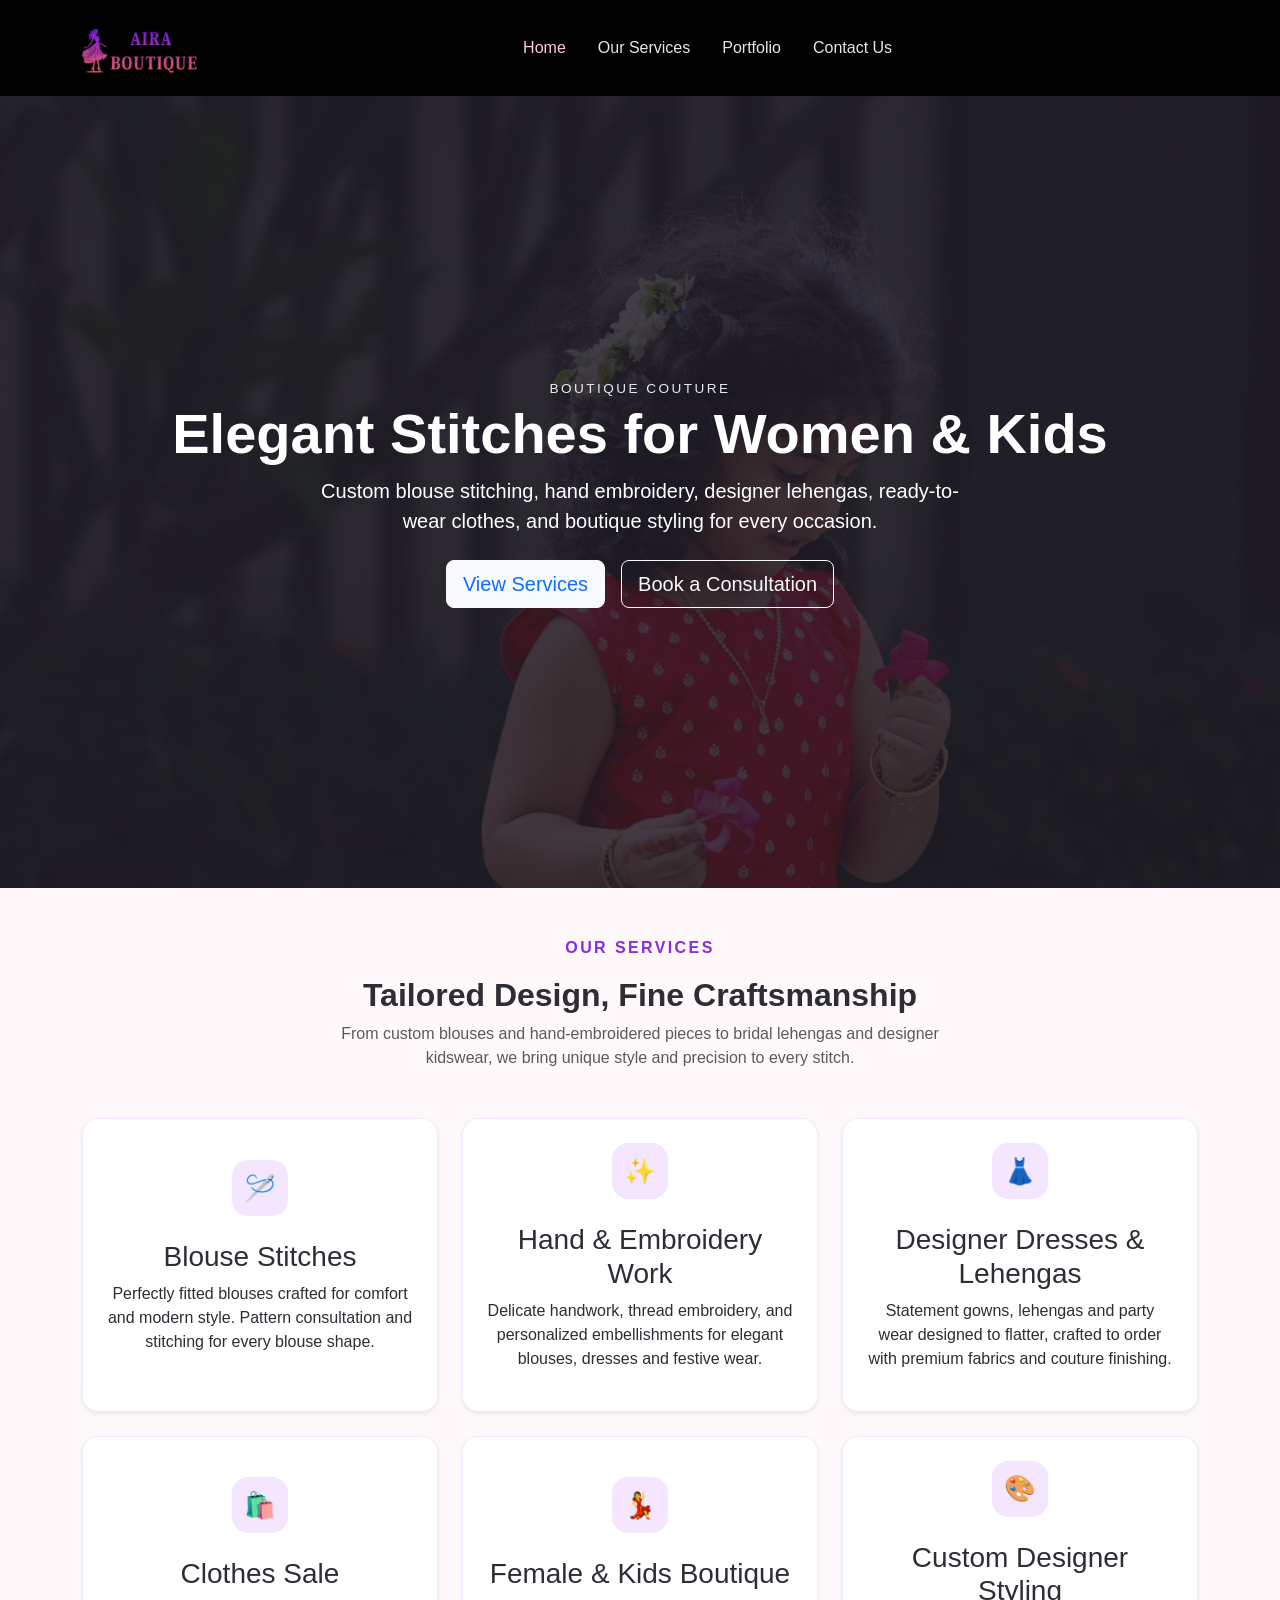
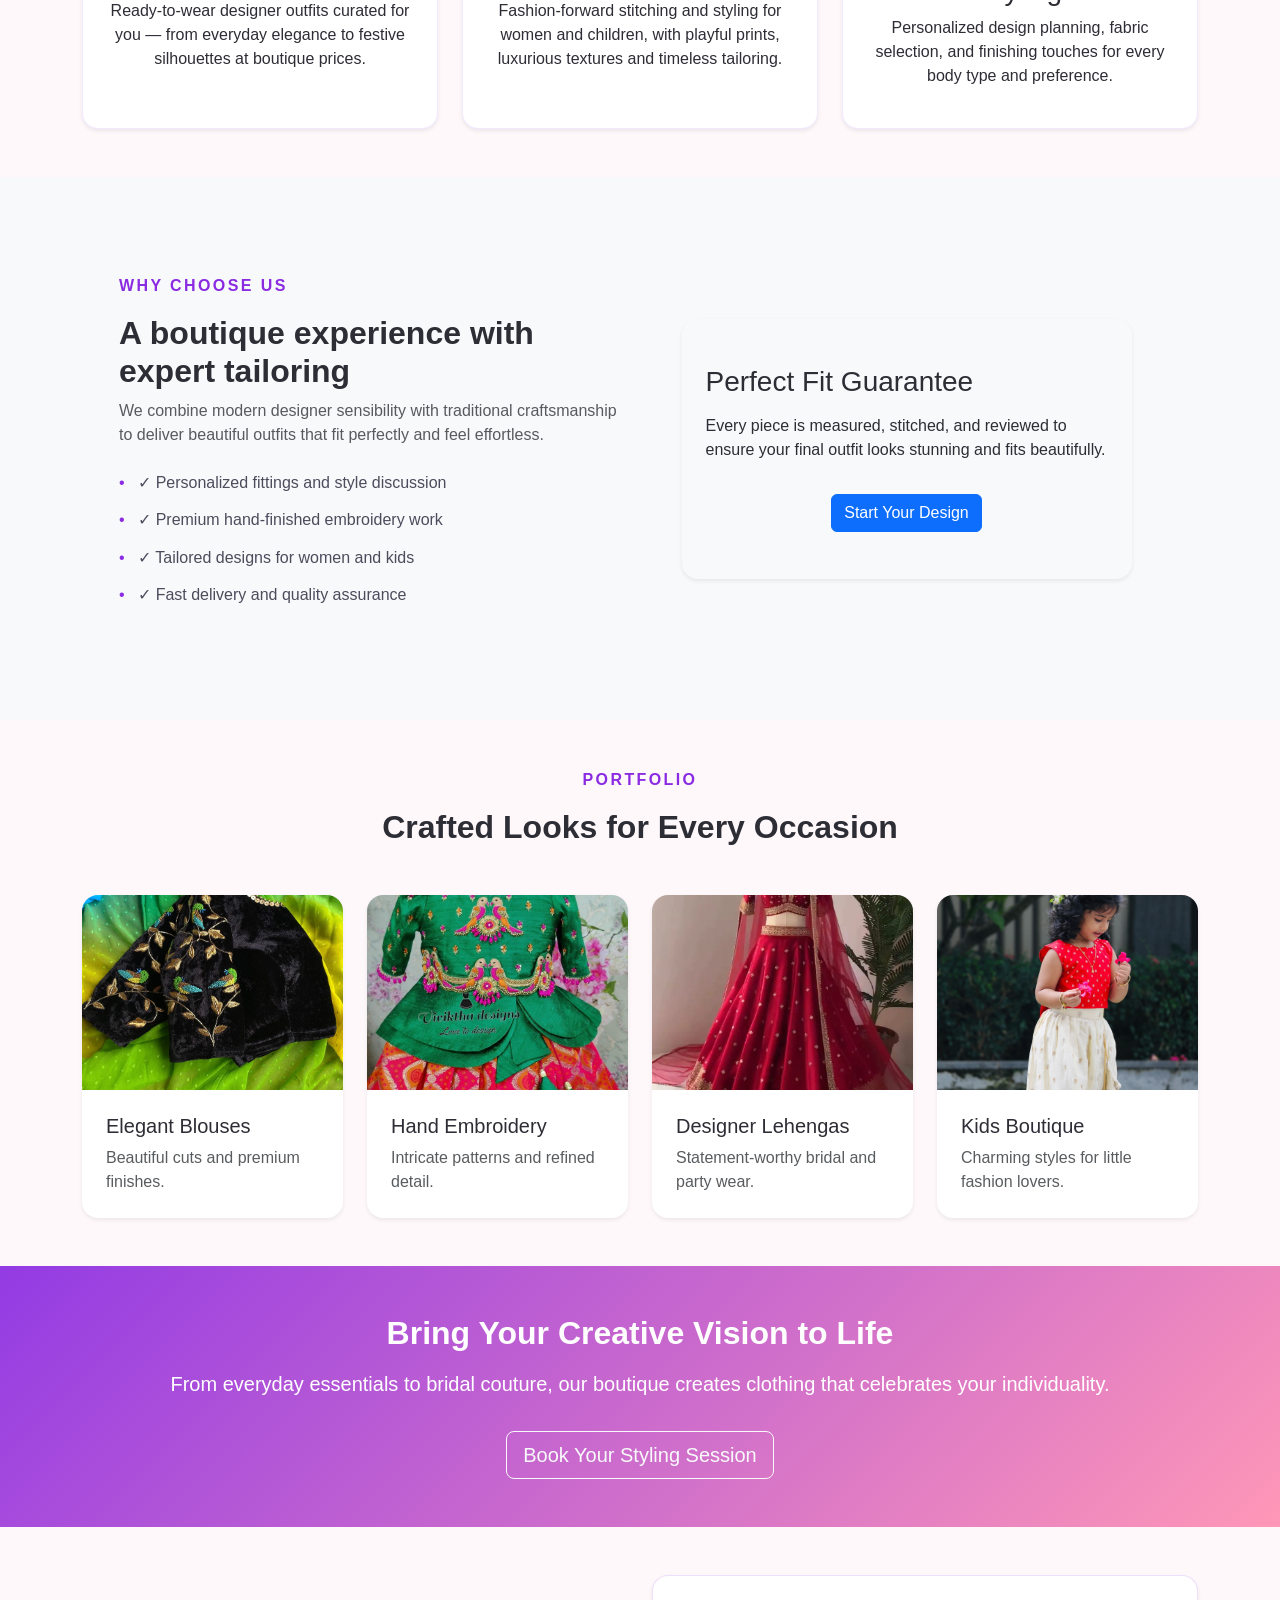
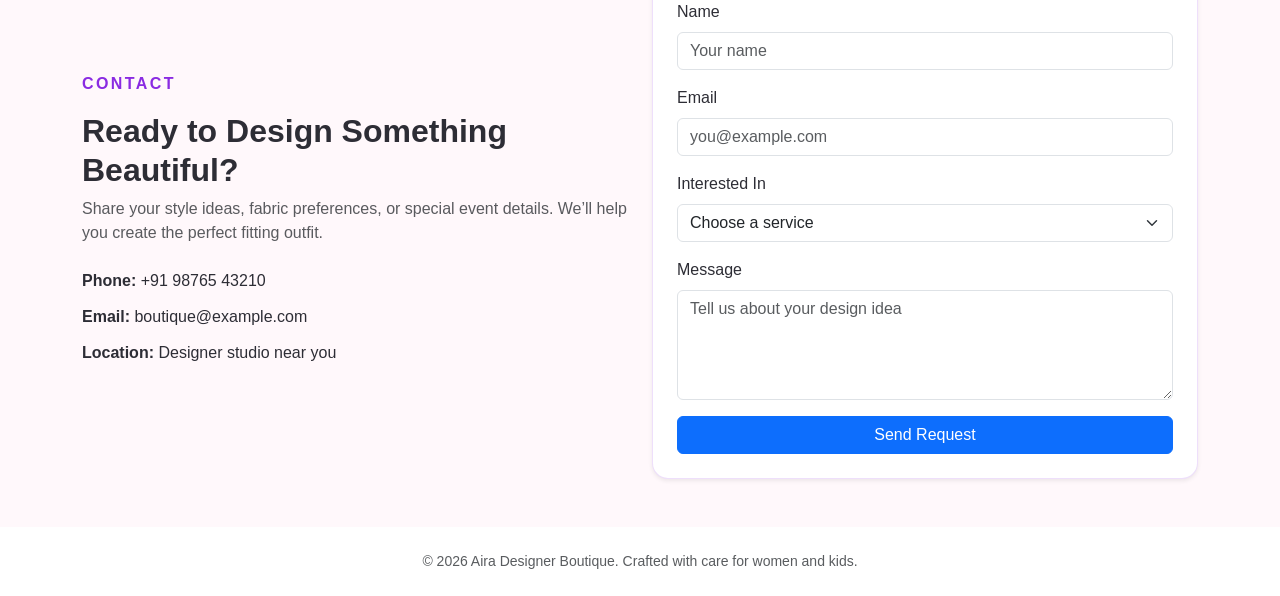
<file: landingpage-project/index.html>
<!DOCTYPE html>
<html lang="en">
<head>
  <meta charset="UTF-8" />
  <meta name="viewport" content="width=device-width, initial-scale=1.0" />
  <title>Poornima Designer Boutique</title>
  <link href="assets/css/bootstrap.min.css" rel="stylesheet" />
  <link rel="stylesheet" href="style.css" />
</head>
<body>
  <nav class="navbar navbar-expand-lg navbar-dark py-3">
    <div class="container">
      <a class="navbar-brand fw-bold" href="#"><img src="assets/logo.PNG" alt="Aira Boutique Logo" height="50" class="d-inline-block align-text-top"></a>
      <button class="navbar-toggler" type="button" data-bs-toggle="collapse" data-bs-target="#navMenu" aria-controls="navMenu" aria-expanded="false" aria-label="Toggle navigation">
        <span class="navbar-toggler-icon"></span>
      </button>
      <div class="collapse navbar-collapse justify-content-center" id="navMenu">
        <ul class="navbar-nav mb-2 mb-lg-0">
          <li class="nav-item px-2">
            <a class="nav-link active" aria-current="page" href="#">Home</a>
          </li>
          <li class="nav-item px-2">
            <a class="nav-link" href="#services">Our Services</a>
          </li>
          <li class="nav-item px-2">
            <a class="nav-link" href="#portfolio">Portfolio</a>
          </li>
          <li class="nav-item px-2">
            <a class="nav-link" href="#contact">Contact Us</a>
          </li>
        </ul>
      </div>
    </div>
  </nav>

  <header class="hero-section text-white text-center d-flex align-items-center justify-content-center py-5">
    <div class="container">
      <span class="eyebrow text-uppercase">Boutique Couture</span>
      <h1 class="display-4 fw-bold">Elegant Stitches for Women & Kids</h1>
      <p class="lead mb-4">Custom blouse stitching, hand embroidery, designer lehengas, ready-to-wear clothes, and boutique styling for every occasion.</p>
      <div class="d-flex justify-content-center gap-3 flex-wrap">
        <a href="#services" class="btn btn-light btn-lg text-primary">View Services</a>
        <a href="#contact" class="btn btn-outline-light btn-lg">Book a Consultation</a>
      </div>
    </div>
  </header>

  <main>
    <section class="container py-5" id="services">
      <div class="text-center mb-5">
        <span class="section-label text-uppercase">Our Services</span>
        <h2 class="fw-bold mt-3">Tailored Design, Fine Craftsmanship</h2>
        <p class="text-muted mx-auto" style="max-width: 620px;">From custom blouses and hand-embroidered pieces to bridal lehengas and designer kidswear, we bring unique style and precision to every stitch.</p>
      </div>

      <div class="row g-4">
        <div class="col-md-6 col-xl-4">
          <article class="service-card p-4 h-100 shadow-sm rounded-4 text-center">
            <div class="icon mb-4">🪡</div>
            <h3>Blouse Stitches</h3>
            <p>Perfectly fitted blouses crafted for comfort and modern style. Pattern consultation and stitching for every blouse shape.</p>
          </article>
        </div>
        <div class="col-md-6 col-xl-4">
          <article class="service-card p-4 h-100 shadow-sm rounded-4 text-center">
            <div class="icon mb-4">✨</div>
            <h3>Hand &amp; Embroidery Work</h3>
            <p>Delicate handwork, thread embroidery, and personalized embellishments for elegant blouses, dresses and festive wear.</p>
          </article>
        </div>
        <div class="col-md-6 col-xl-4">
          <article class="service-card p-4 h-100 shadow-sm rounded-4 text-center">
            <div class="icon mb-4">👗</div>
            <h3>Designer Dresses &amp; Lehengas</h3>
            <p>Statement gowns, lehengas and party wear designed to flatter, crafted to order with premium fabrics and couture finishing.</p>
          </article>
        </div>
        <div class="col-md-6 col-xl-4">
          <article class="service-card p-4 h-100 shadow-sm rounded-4 text-center">
            <div class="icon mb-4">🛍️</div>
            <h3>Clothes Sale</h3>
            <p>Ready-to-wear designer outfits curated for you — from everyday elegance to festive silhouettes at boutique prices.</p>
          </article>
        </div>
        <div class="col-md-6 col-xl-4">
          <article class="service-card p-4 h-100 shadow-sm rounded-4 text-center">
            <div class="icon mb-4">💃</div>
            <h3>Female &amp; Kids Boutique</h3>
            <p>Fashion-forward stitching and styling for women and children, with playful prints, luxurious textures and timeless tailoring.</p>
          </article>
        </div>
        <div class="col-md-6 col-xl-4">
          <article class="service-card p-4 h-100 shadow-sm rounded-4 text-center">
            <div class="icon mb-4">🎨</div>
            <h3>Custom Designer Styling</h3>
            <p>Personalized design planning, fabric selection, and finishing touches for every body type and preference.</p>
          </article>
        </div>
      </div>
    </section>

    <section class="bg-light py-5">
      <div class="container rounded-5 border border-1 border-light p-4 p-lg-5">
        <div class="row gy-4 align-items-center">
          <div class="col-lg-6 text-center text-lg-start">
            <span class="section-label text-uppercase">Why Choose Us</span>
            <h2 class="fw-bold mt-3">A boutique experience with expert tailoring</h2>
            <p class="text-muted">We combine modern designer sensibility with traditional craftsmanship to deliver beautiful outfits that fit perfectly and feel effortless.</p>
            <ul class="list-unstyled mt-4 custom-checks">
              <li>✓ Personalized fittings and style discussion</li>
              <li>✓ Premium hand-finished embroidery work</li>
              <li>✓ Tailored designs for women and kids</li>
              <li>✓ Fast delivery and quality assurance</li>
            </ul>
          </div>
          <div class="col-lg-6 d-flex justify-content-center">
            <div class="feature-card rounded-4 p-4 shadow-sm d-flex flex-column justify-content-center h-100 w-100" style="max-width: 450px;">
              <h3 class="mb-3">Perfect Fit Guarantee</h3>
              <p>Every piece is measured, stitched, and reviewed to ensure your final outfit looks stunning and fits beautifully.</p>
              <a href="#contact" class="btn btn-primary mt-3 align-self-center">Start Your Design</a>
            </div>
          </div>
        </div>
      </div>
    </section>

    <section class="container py-5" id="portfolio">
      <div class="text-center mb-5">
        <span class="section-label text-uppercase">Portfolio</span>
        <h2 class="fw-bold mt-3">Crafted Looks for Every Occasion</h2>
      </div>
      <div class="row g-4">
        <div class="col-sm-6 col-lg-3">
          <div class="portfolio-card rounded-4 overflow-hidden shadow-sm">
            <div class="portfolio-img blouse"></div>
            <div class="p-4">
              <h5>Elegant Blouses</h5>
              <p class="mb-0 text-muted">Beautiful cuts and premium finishes.</p>
            </div>
          </div>
        </div>
        <div class="col-sm-6 col-lg-3">
          <div class="portfolio-card rounded-4 overflow-hidden shadow-sm">
            <div class="portfolio-img embroidery"></div>
            <div class="p-4">
              <h5>Hand Embroidery</h5>
              <p class="mb-0 text-muted">Intricate patterns and refined detail.</p>
            </div>
          </div>
        </div>
        <div class="col-sm-6 col-lg-3">
          <div class="portfolio-card rounded-4 overflow-hidden shadow-sm">
            <div class="portfolio-img lehenga"></div>
            <div class="p-4">
              <h5>Designer Lehengas</h5>
              <p class="mb-0 text-muted">Statement-worthy bridal and party wear.</p>
            </div>
          </div>
        </div>
        <div class="col-sm-6 col-lg-3">
          <div class="portfolio-card rounded-4 overflow-hidden shadow-sm">
            <div class="portfolio-img kidswear"></div>
            <div class="p-4">
              <h5>Kids Boutique</h5>
              <p class="mb-0 text-muted">Charming styles for little fashion lovers.</p>
            </div>
          </div>
        </div>
      </div>
    </section>

    <section class="py-5 text-white text-center boutique-cta">
      <div class="container">
        <h2 class="fw-bold mb-3">Bring Your Creative Vision to Life</h2>
        <p class="lead">From everyday essentials to bridal couture, our boutique creates clothing that celebrates your individuality.</p>
        <a href="#contact" class="btn btn-outline-light btn-lg mt-3">Book Your Styling Session</a>
      </div>
    </section>

    <section class="container py-5" id="contact">
      <div class="row align-items-center gy-4">
        <div class="col-lg-6">
          <span class="section-label text-uppercase">Contact</span>
          <h2 class="fw-bold mt-3">Ready to Design Something Beautiful?</h2>
          <p class="text-muted">Share your style ideas, fabric preferences, or special event details. We’ll help you create the perfect fitting outfit.</p>
          <ul class="list-unstyled mt-4 contact-info">
            <li><strong>Phone:</strong> +91 98765 43210</li>
            <li><strong>Email:</strong> boutique@example.com</li>
            <li><strong>Location:</strong> Designer studio near you</li>
          </ul>
        </div>
        <div class="col-lg-6">
          <form class="contact-form p-4 rounded-4 shadow-sm bg-white">
            <div class="mb-3">
              <label for="name" class="form-label">Name</label>
              <input type="text" class="form-control" id="name" placeholder="Your name" />
            </div>
            <div class="mb-3">
              <label for="email" class="form-label">Email</label>
              <input type="email" class="form-control" id="email" placeholder="you@example.com" />
            </div>
            <div class="mb-3">
              <label for="service" class="form-label">Interested In</label>
              <select class="form-select" id="service">
                <option selected>Choose a service</option>
                <option>Blouse Stitching</option>
                <option>Embroidery Work</option>
                <option>Lehenga / Dress Design</option>
                <option>Kids Boutique Styling</option>
              </select>
            </div>
            <div class="mb-3">
              <label for="message" class="form-label">Message</label>
              <textarea class="form-control" id="message" rows="4" placeholder="Tell us about your design idea"></textarea>
            </div>
            <button type="submit" class="btn btn-primary w-100">Send Request</button>
          </form>
        </div>
      </div>
    </section>
  </main>

  <footer class="py-4 text-center text-muted small">
    <div class="container">© 2026 Aira Designer Boutique. Crafted with care for women and kids.</div>
  </footer>

  <script src="https://cdn.jsdelivr.net/npm/bootstrap@5.3.3/dist/js/bootstrap.bundle.min.js" integrity="sha384-VkOCO0nBvP1iG2Bcg1HcYJ8sIY6fW0ewOUpdWfv7ngwqBa6K1yqz4aM03/vmhjF2" crossorigin="anonymous"></script>
</body>
</html>
</file>
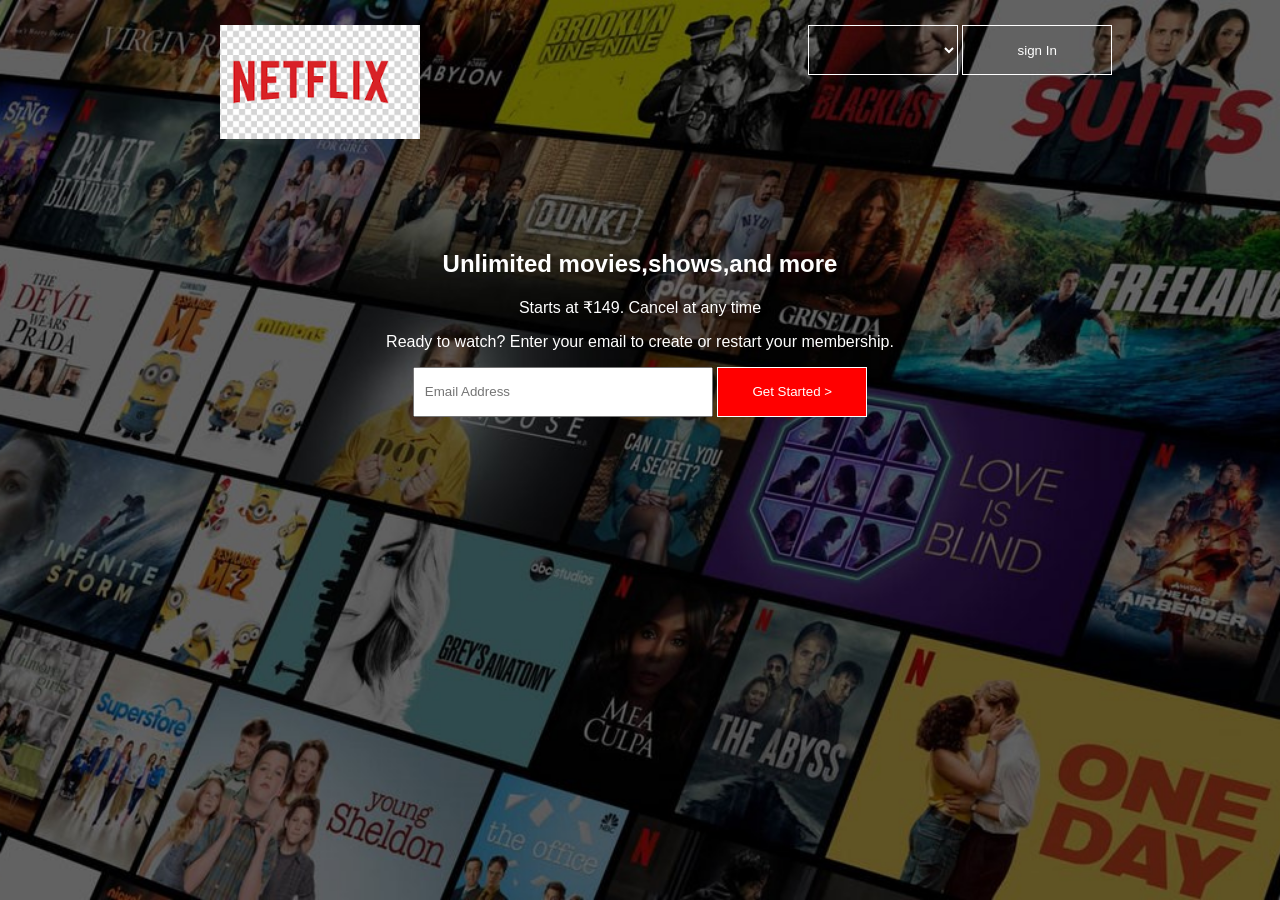
<file: netflix/index.html>
<!DOCTYPE html>
<html lang="en">
<head>
    <meta charset="UTF-8">
    <meta name="viewport" content="width=device-width, initial-scale=1.0">
    <title>Document</title>
    <link rel="stylesheet" href="style.css">

</head>
<body>
    <section class="hero">
        <header>
            <div class="logo">
                <img src="logo.png"alt=" "">
            </div>
            <nav>
                <select name="" id="">
                    <option value="English"></option>
                    <option value="Hindi"></option>
                </select>

                <button>sign In</button>
            </nav>
        </header>
        <div class="content">
            <h1>Unlimited movies,shows,and more</h1>
            <P>Starts at ₹149. Cancel at any time </P>
            <p> Ready to watch? Enter your email to create or restart your membership.
            </p>
            <input  type="email" placeholder="Email Address">
            <button>Get Started &gt;</button>
        </div>
    </section>
</body>
</html>
</file>
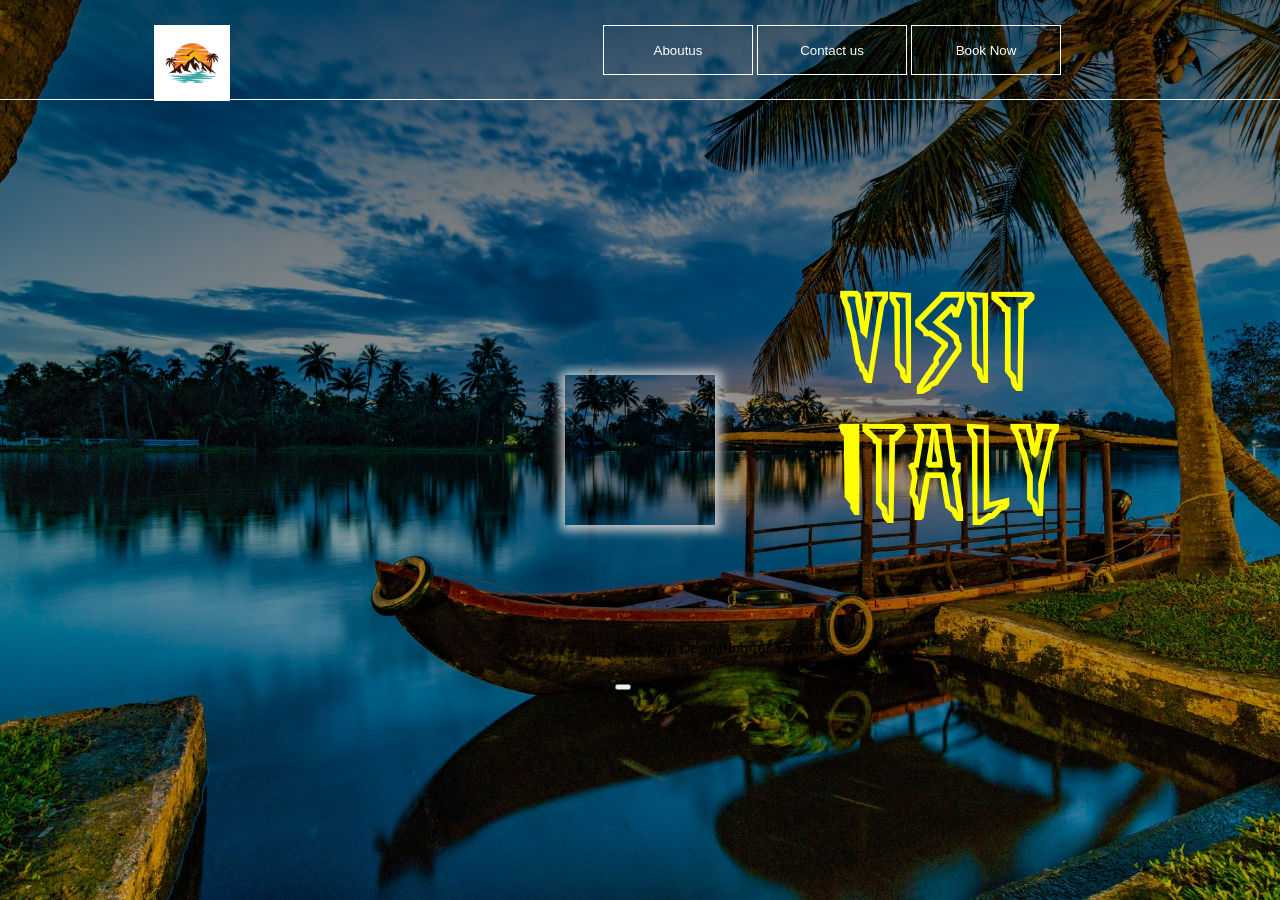
<file: css/travel/index.html>
<!DOCTYPE html>
<html lang="en">

<head>
    <meta charset="UTF-8">
    <meta name="viewport" content="width=device-width, initial-scale=1.0">
    <title>Document</title>
    <link rel="stylesheet" href="https://cdnjs.cloudflare.com/ajax/libs/animate.css/4.1.1/animate.min.css" />
    <link rel="stylesheet" href="style.css">
</head>

<body>
    <header>
        <div class="logo">
            <img src="logo.jpg" alt="logo">
        </div>
        <nav>
            <button>Aboutus</button> 
        <button>Contact us</button>
        <button>Book Now</button>
        </nav>
    </header>
    <section class="hero">
    <div class="content">
        <div>
              <h1>visit </h1>
              <p>One Stop Destnation for Tourism</p>
              <button> </button>
    </div>
    <div class="image"></div>
    </section>
</body>

</html>
</file>
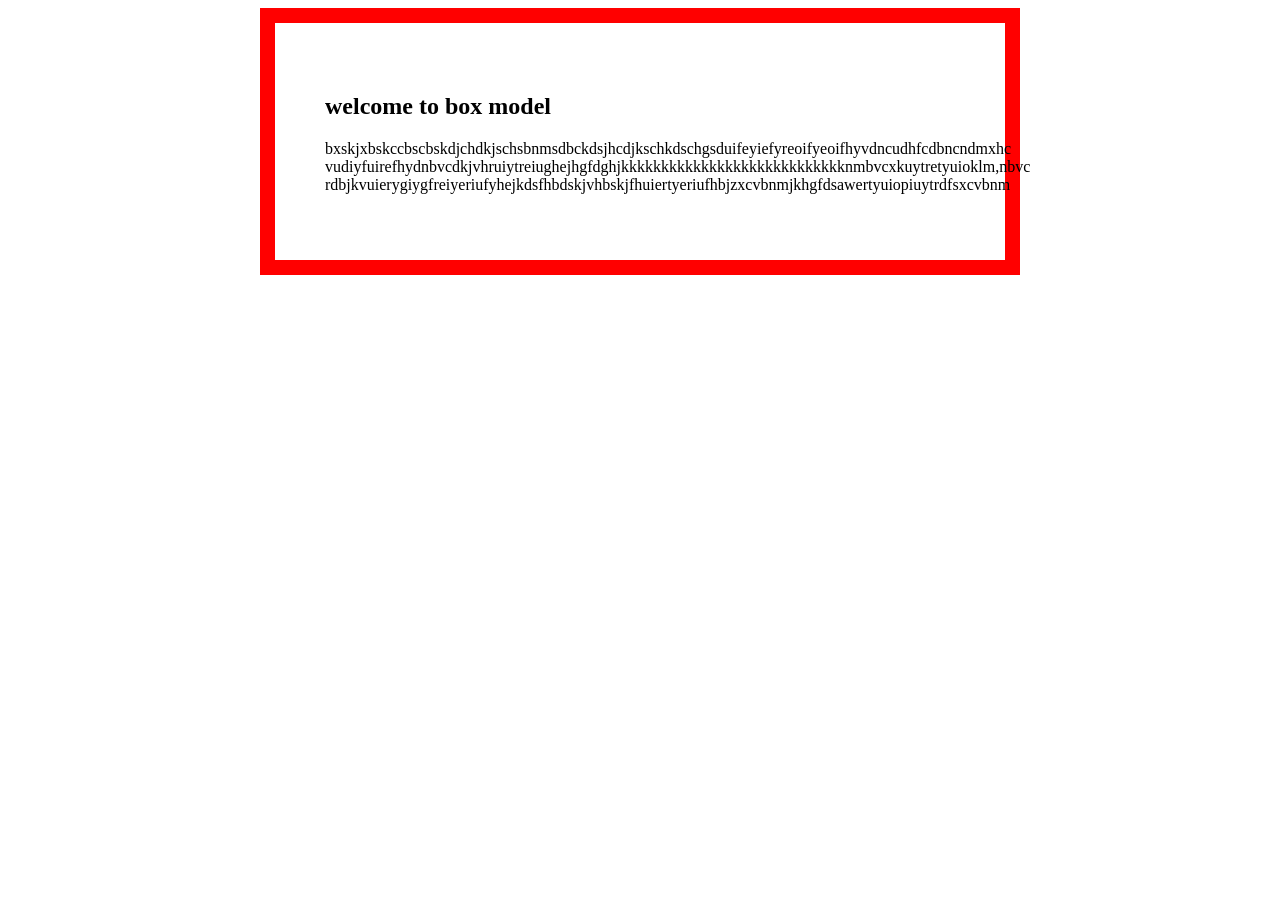
<file: box.html>
<!DOCTYPE html>
<html lang="en">
<head>
    <meta charset="UTF-8">
    <meta name="viewport" content="width=device-width, initial-scale=1.0">
    <title>Document</title>
    <link rel="stylesheet" href="box.css">
</head>
<body>
    <header>
        <nav>
        <div  class="box">
        <h2>welcome to box model</h2>
        <p>bxskjxbskccbscbskdjchdkjschsbnmsdbckdsjhcdjkschkdschgsduifeyiefyreoifyeoifhyvdncudhfcdbncndmxhc
            vudiyfuirefhydnbvcdkjvhruiytreiughejhgfdghjkkkkkkkkkkkkkkkkkkkkkkkkkkkknmbvcxkuytretyuioklm,nbvc
            rdbjkvuierygiygfreiyeriufyhejkdsfhbdskjvhbskjfhuiertyeriufhbjzxcvbnmjkhgfdsawertyuiopiuytrdfsxcvbnm
        </p>
    </div>
    </nav>
    </header>
    </body>
</body>
</html>
</file>
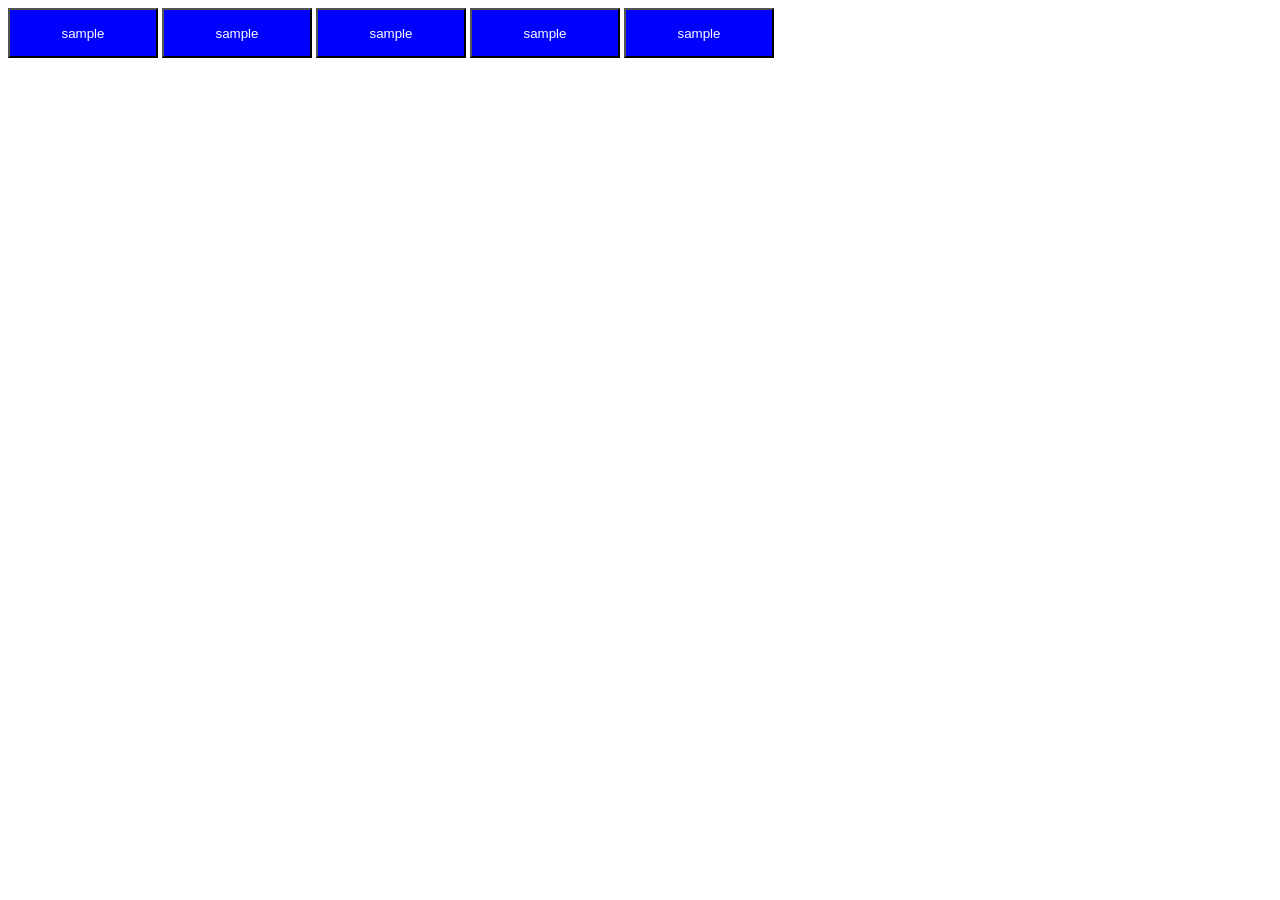
<file: css/class-01-external.html>
<!DOCTYPE html>
<html lang="en">
<head>
    <meta charset="UTF-8">
    <meta name="viewport" content="width=device-width, initial-scale=1.0">
    <title>Document</title>
    <link rel="stylesheet" href="style.css">
    
</head>
<body>

    <header>
        <nav>
            <button>sample</button>
            <button>sample</button>
            <button>sample</button>
            <button>sample</button>
            <button>sample</button>
        </nav>
    </header>

</body>
</html>
</file>
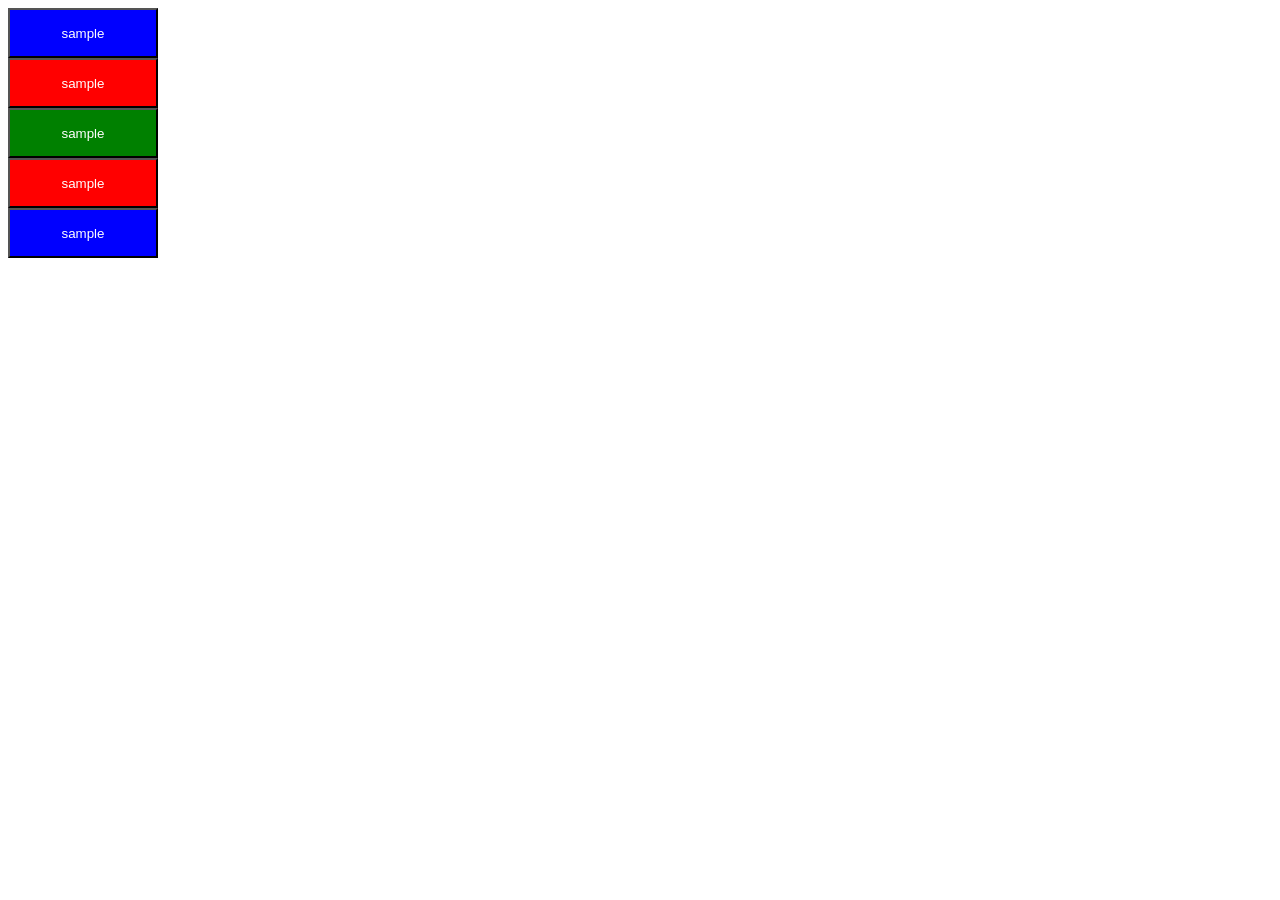
<file: css/class-01-idclselement.html>
<!DOCTYPE html>
<html lang="en">
<head>
    <meta charset="UTF-8">
    <meta name="viewport" content="width=device-width, initial-scale=1.0">
    <title>Document</title>
    <link rel="stylesheet" href="idclselementstyle.css">
</head>
<body>
    <header>
        <nav>
            <button>sample</button>
            <button class="danger">sample</button>
            <button id="success">sample</button>
            <button class="danger">sample</button>
            <button>sample</button>
        </nav>
    </header>
    <section class="hero">
        
    </section>
</body>
</html>
</file>
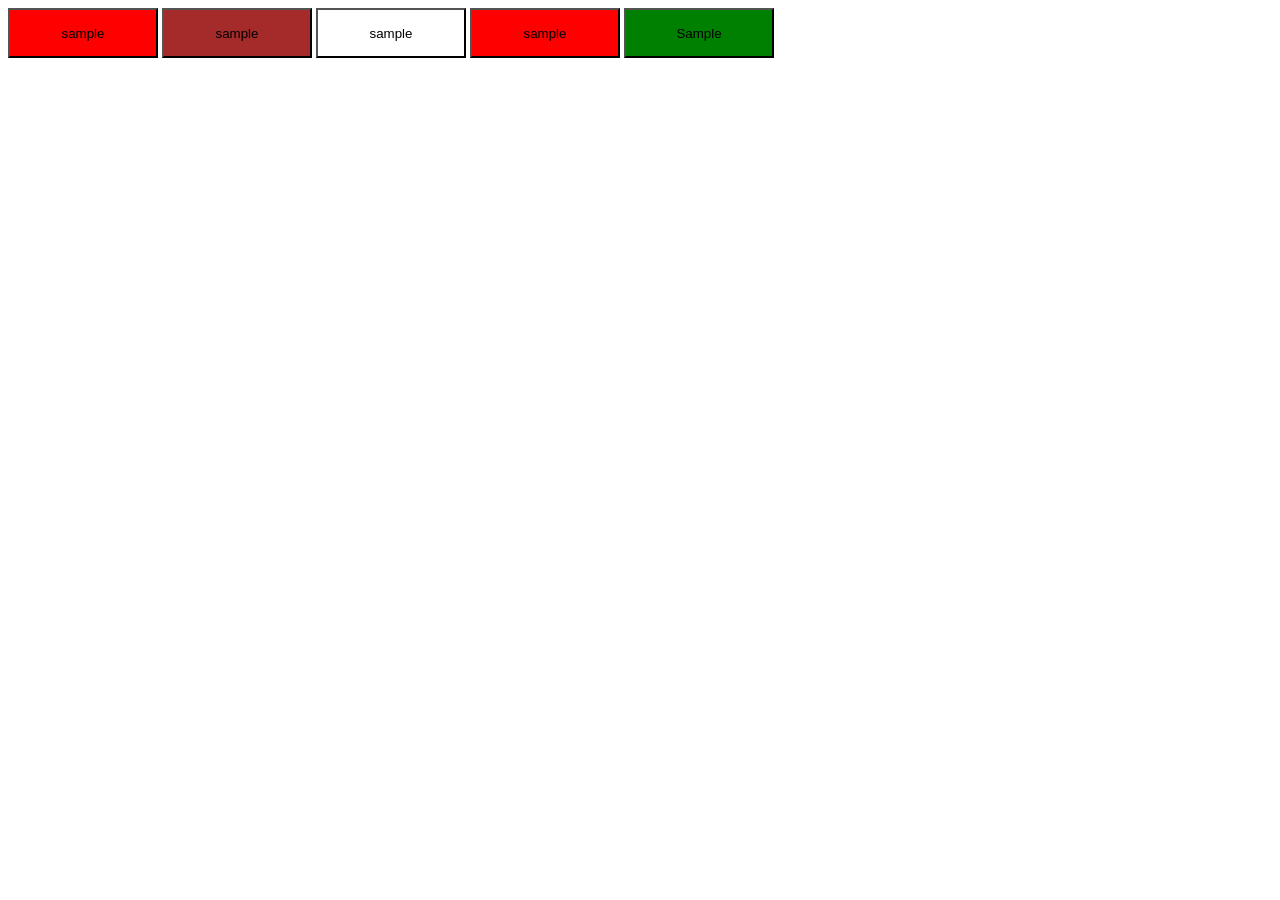
<file: css/class-01-inline.html>
<!DOCTYPE html>
<html lang="en">

<head>
    <meta charset="UTF-8">
    <meta name="viewport" content="width=device-width, initial-scale=1.0">
    <title>Document</title>
</head>

<body>
    <header>
        <nav>
            <button style="width: 150px; height:50px ; background-color: red;">sample</button>
            <button style="width: 150px; height:50px ; background-color:brown;">sample</button>
            <button style="width: 150px; height:50px ; background-color: white;">sample</button>
            <button style="width: 150px; height:50px ; background-color: red;">sample</button>
            <button style="width: 150px; height:50px ; background-color: green;">Sample</button>
        </nav>

    </header>

</body>

</html>
</file>
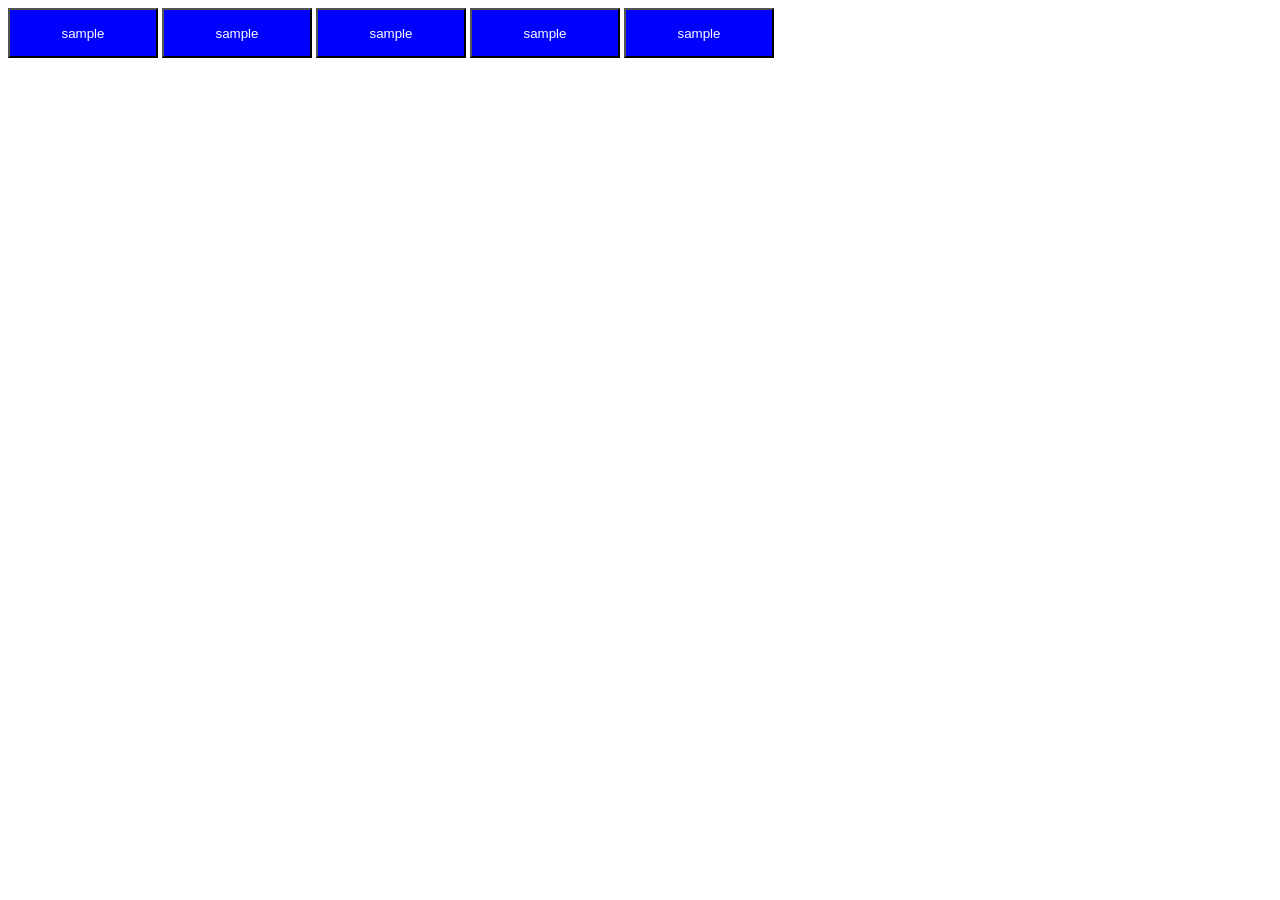
<file: css/class-01-internal.html>
<!DOCTYPE html>
<html lang="en">
<head>
    <meta charset="UTF-8">
    <meta name="viewport" content="width=hea, initial-scale=1.0">
    <title>Document</title>
    <style>
        button
        {
            width: 150px;
            height: 50px;
            background-color: blue;
            color: white;
        }
    </style>
</head>
<body>
    <header>
        <nav>
            <button>sample</button>
            <button>sample</button>
            <button>sample</button>
            <button>sample</button>
            <button>sample</button>
        </nav>
    </header>
</body>
</html>
</file>
<file: landingpage-project/style.css>
:root {
  --primary: #8a2be2;
  --primary-soft: #f4e6ff;
  --accent: #ff8fb1;
  --bg: #fff8fb;
  --text: #2d2d35;
}

body {
  font-family: 'Segoe UI', sans-serif;
  color: var(--text);
  background: var(--bg);
}

.navbar {
  background: rgb(0, 0, 0);
  position: sticky;
  top: 0;
  z-index: 1050;
}

.navbar-brand {
  letter-spacing: 0.08em;
  text-transform: uppercase;
  color: #fff;
}

.navbar .nav-link {
  color: rgba(255, 255, 255, 0.9);
  font-weight: 500;
}

.navbar .nav-link:hover,
.navbar .nav-link.active {
  color: #ffccd9;
}

.contact-btn {
  border-color: rgba(255, 255, 255, 0.75);
}

.hero-section {
  min-height: 88vh;
  padding: 4rem 0;
  background: linear-gradient(135deg, rgba(53, 50, 56, 0.7), rgba(48, 45, 46, 0.7)), url('assets/hero.jpeg') top/cover no-repeat;
  position: relative;
}

.hero-section::after {
  content: '';
  position: absolute;
  inset: 0;
  background: rgba(16, 10, 26, 0.46);
}

.hero-section > .container {
  position: relative;
  z-index: 1;
}

.eyebrow {
  letter-spacing: 0.18em;
  font-size: 0.85rem;
  opacity: 0.9;
}

.hero-section .lead {
  max-width: 680px;
  margin: 0 auto 1.5rem;
}

.service-card {
  background: white;
  border: 1px solid rgba(145, 84, 255, 0.12);
  text-align: center;
  display: flex;
  flex-direction: column;
  align-items: center;
  justify-content: center;
}

.service-card .icon {
  width: 3.5rem;
  height: 3.5rem;
  display: inline-flex;
  align-items: center;
  justify-content: center;
  border-radius: 1rem;
  background: var(--primary-soft);
  color: var(--primary);
  font-size: 1.6rem;
}

.section-label {
  color: var(--primary);
  font-weight: 700;
  letter-spacing: 0.15em;
}

.custom-checks li {
  margin-bottom: 0.85rem;
  color: #4c4c5d;
}

.custom-checks li::before {
  content: '•';
  color: var(--primary);
  display: inline-block;
  width: 1.2rem;
}

.feature-card {
  min-height: 260px;
  display: flex;
  flex-direction: column;
  justify-content: center;
}

.portfolio-card {
  background: white;
  overflow: hidden;
  transition: transform 0.3s ease, box-shadow 0.3s ease;
}

.portfolio-card:hover {
  transform: translateY(-6px);
  box-shadow: 0 22px 45px rgba(45, 45, 53, 0.12);
}

.portfolio-img {
  aspect-ratio: 4 / 3;
  background-size: cover;
  background-position: center;
}

.portfolio-img.blouse {
  background-image: url('assets/blouse.webp');
}

.portfolio-img.embroidery {
  background-image: url('assets/embroidery.jpg');
}

.portfolio-img.lehenga {
  background-image: url('assets/lehenga.webp');
}

.portfolio-img.kidswear {
  background-image: url('assets/kidswear.jfif');
}

.boutique-cta {
  background: linear-gradient(135deg, rgba(138, 43, 226, 0.92), rgba(255, 143, 177, 0.92));
}

.contact-form {
  border: 1px solid rgba(138, 43, 226, 0.15);
}

.contact-info li {
  margin-bottom: 0.75rem;
}

footer {
  background: #fff;
}

@media (max-width: 768px) {
  .hero-section {
    min-height: 70vh;
    padding-top: 3rem;
    padding-bottom: 3rem;
  }
}
</file>
<file: netflix/style.css>
*{
   
    box-sizing: border-box;
    font-family: 'Segoe UI', Tahoma, Geneva, Verdana, sans-serif;
    
}
body{
    margin: 0%;
}
.hero{
    width: 100%;
    height: 100vh;
    background-color: aqua;
    background-image: url("banner.jpg");
    background-size: cover;
    background-position: center;
}
header{
    width: 100% ;
    height: 20%;
    clear: both;
    display: table;

}
.content{
    width: 100%;
    height: 80%;
    padding: 50px;
    text-align: center;
    color: white;
}
.logo{
    width: 50% ;
    height:100% ;
    float: left;
    text-align: center;
    padding: 25px;

}
nav{
    width: 50%;
    height:100%;
    float: left;
    padding: 25px;
    text-align: center;
     
}
.logo img {
    width: 200px;
}
nav button, nav select{
    width: 150px;
    height: 50px;
    background-color: transparent;
    color: white;
    border: 1px solid white;
}
input[type="email"]{
    width: 300px;
    height: 50px;
    padding: 10px;
}
.content button{
    width: 150px;
    height: 50px;
    background-color: red;
    border:1px solid white;
    color-scheme: white;
    color: white;
}
</file>
<file: css/travel/style.css>
* {
    box-sizing: border-box;
}

body {
    margin: 0%;
}

header {
    width: 100%;
    height: 100px;
    display: flex;
    flex-wrap: wrap;
    position:fixed;
    top:0%;
    z-index: 999;
    border-bottom: 1px solid white;

}

.logo {
    width: 30%;
    height: 100%;
    text-align: center;
    padding: 25px;
}

.logo img {
    width: 76px;   
}

nav {

    width: 70%;
    height: 100%;
    padding: 25px;
    text-align: center;
}
nav button{
    width:150px;
    height:50px ;
    background-color: transparent;
    border:1px solid white;
    color: white;
}

.hero {
    width: 100%;
    height: 100vh;
    display: flex;
    flex-wrap: wrap;
    justify-content: center;
    align-items: center;
    background-image: linear-gradient(to bottom, rgba(0, 0, 0, 0.6), rgba(0, 0, 0, 0.222)), url("kerala.jpg");
    background-size: cover;
    background-position: center;
}
.content ,.image{
    width:50%;
    height :100%;
    padding: 50px;
    display: flex;
    align-items: center;
}

.content {
    width: 150px;
    height: 150px;
    transition-duration: 0.2s;
    transition-delay: 0s;
    transition-property: all;
    transition-timing-function: linear;
    margin: 10px;
    box-shadow: 1px 1px 10px 5px rgb(199, 199, 199);
}

.content:hover {
    box-shadow: 1px 1px 10px 5px rgb(139, 139, 139);
    background-color: rgb(143, 143, 212);
    transform: translateY();
}

.hero h1 {
    font-family: spider-man;
    font-size: 100px;
    color: yellow;
    animation-name: slideInRight;
    animation-duration: 1s;
    animation-timing-function: linear;
    animation-fill-mode: forwards;
    animation-iteration-count: 10;
    animation-direction: alternate;
}

h1::after {
    content: "Italy";
    animation-name: locations;
    animation-duration: 10s;
}

@keyframes zoom {
    0% {
        font-size: 0px;
    }

    100% {
        font-size: 100px;
    }
}

@keyframes locations {
    0% {
        content: "Italy";
    }

    10% {
        content: "venice";
    }

    20% {
        content: "naples";
    }

    30% {
        content: "Rome";
    }

    40% {
        content: "Milan";
    }

    50% {
        content: "Florence";
    }

    60% {
        content: "cinque Terre";
    }
}

@font-face {
    font-family: spider-man;
    src: url("font.ttf");
}
</file>
<file: box.css>
.box {
    width: 760px;
    padding: 50px;
    margin: 0px;
    box-sizing: border-box;
    margin: auto;
    border: 15px solid red;
}
</file>
<file: css/style.css>
button {
    width: 150px;
    height: 50px;
    background-color: blue;
    color: white;

}
</file>
<file: css/idclselementstyle.css>
button {
    width: 150px;
    height: 50px;
    background-color: blue;
    color: white;
}

header {
    width: 100px;
    text-align: center;
    
}

.danger {
    background-color: red;

}
#success {
    background-color: green;
}
.hero {
    height: 100%;
    width: 500px;
    background-color: aqua;
    background-image: url("wallpaper.jpg");
}
</file>
